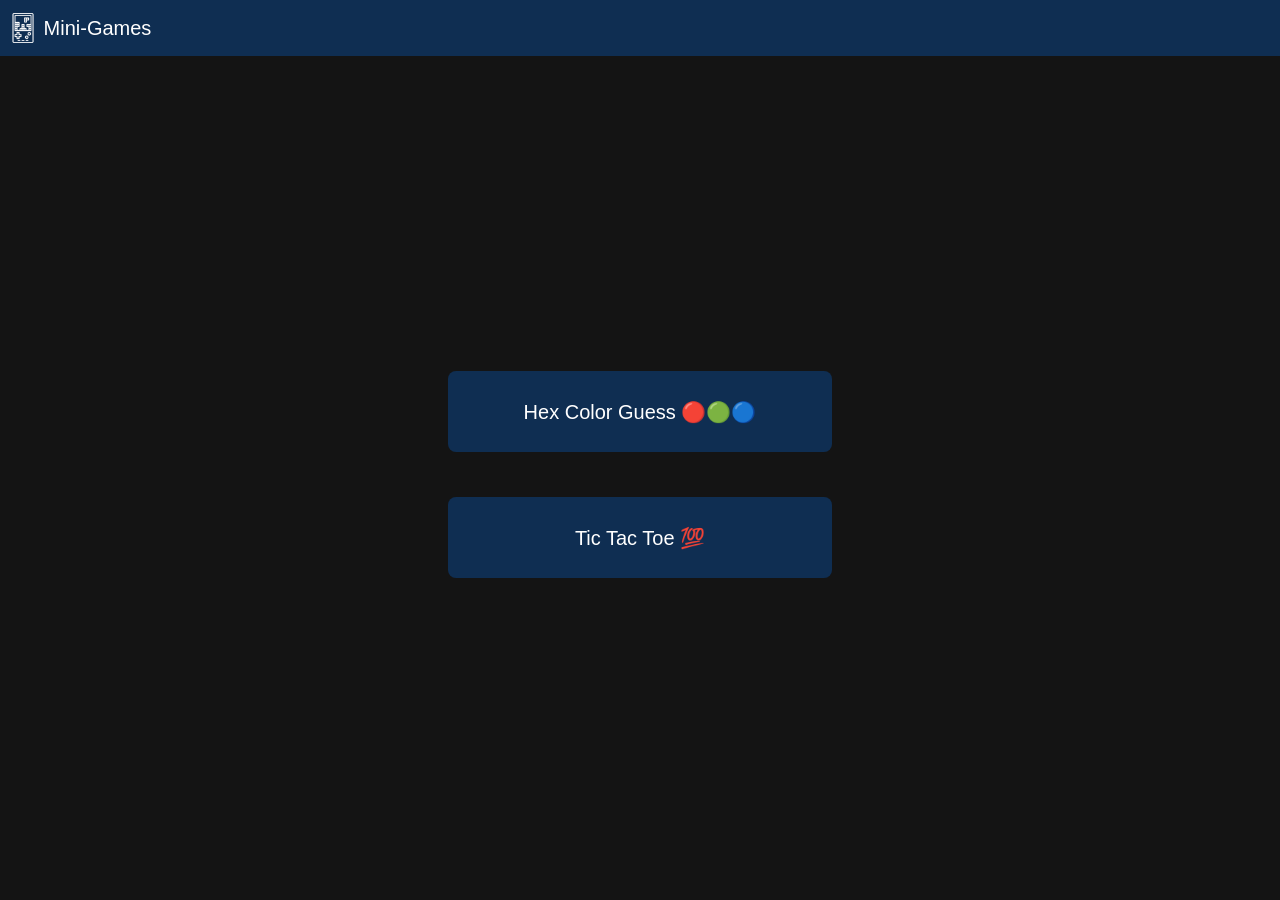
<file: index.html>
<!DOCTYPE html>
<html lang="en">
<head>
    <meta charset="UTF-8">
    <link rel="shortcut icon" href="./images/icons8-gameboy-98.png" type="image/x-icon">
    <link href="https://cdn.jsdelivr.net/npm/bootstrap@5.3.2/dist/css/bootstrap.min.css" rel="stylesheet">
    <link rel="stylesheet" href="style.css">
    <title>Home Page</title>
</head>
<body>
    <nav class="navbar navbar-dark cp-main">
        <a class="navbar-brand" href="#">
        <img src="./images/icons8-gameboy-98.png" width="30" height="30" class="d-inline-block align-top ms-2" alt="icon">
        Mini-Games
        </a>
    </nav>

    <main>
        <div class="main-menu">
            <button type="button" class="btn cp-main btn-lg btn-block" onclick="window.location.href='hexguess.html'">Hex Color Guess 🔴🟢🔵</button>
            <button type="button" class="btn cp-main btn-lg btn-block" onclick="window.location.href='tictactoe.html'">Tic Tac Toe 💯</button>
        </div>
    </main>

    <script src="https://cdn.jsdelivr.net/npm/bootstrap@5.3.2/dist/js/bootstrap.bundle.min.js"></script>
</body>
</html>
</file>
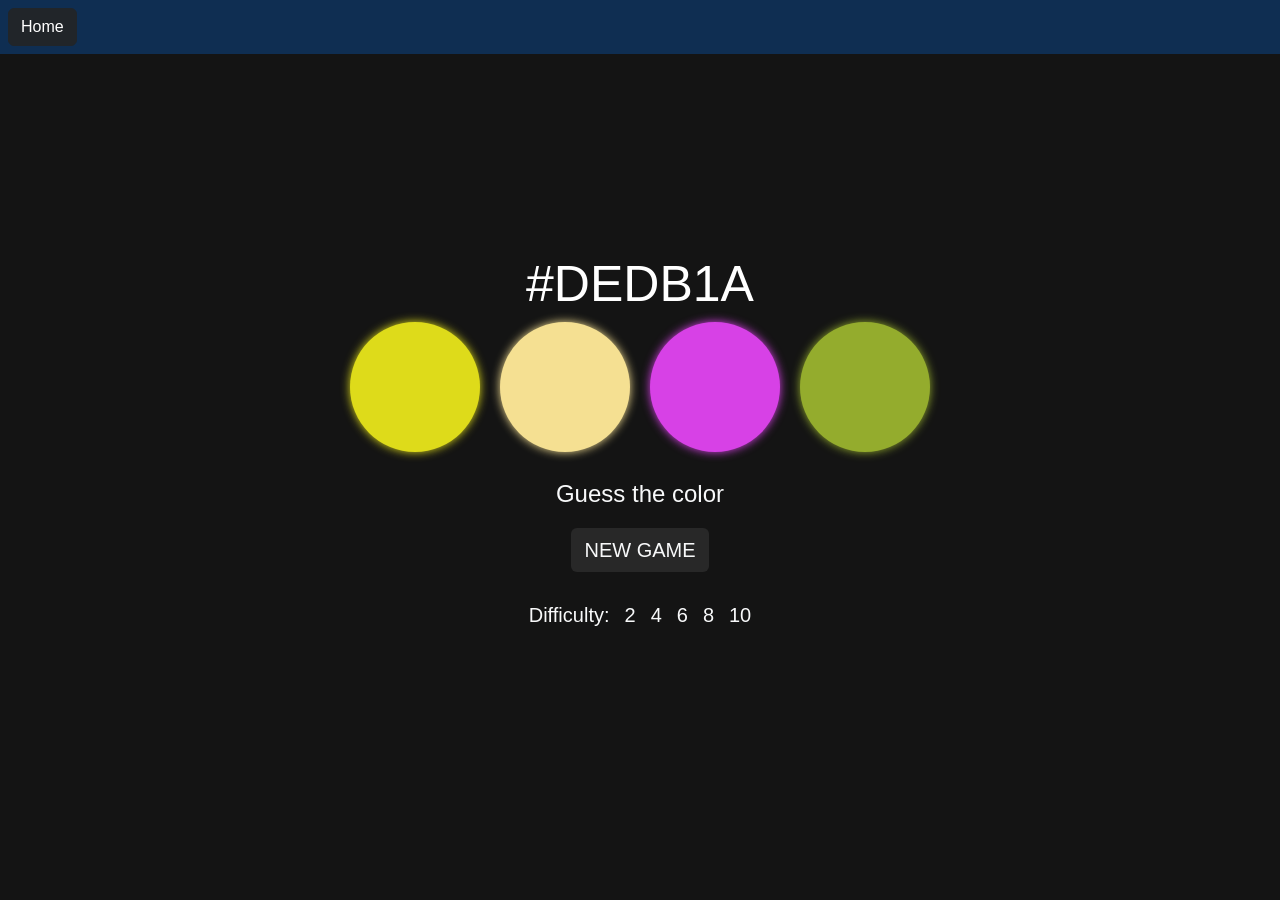
<file: hexguess.html>
<!DOCTYPE html>
<html lang="en">
<head>
    <meta charset="UTF-8">
    <link rel="shortcut icon" href="./images/icons8-gameboy-98.png" type="image/x-icon">
    <link href="https://cdn.jsdelivr.net/npm/bootstrap@5.3.2/dist/css/bootstrap.min.css" rel="stylesheet" integrity="sha384-T3c6CoIi6uLrA9TneNEoa7RxnatzjcDSCmG1MXxSR1GAsXEV/Dwwykc2MPK8M2HN" crossorigin="anonymous">
    <link rel="stylesheet" href="style.css">
    <title>Hex Color Guess</title>
</head>
<body>
    <nav class="navbar navbar-light cp-main">
        <form class="form-inline">
            <button class="btn btn-dark ms-2" type="button" onclick="window.location.href='index.html'">Home</button>
        </form>
    </nav>

    <main>
        <div style="margin-top: 200px;">
            <h2 class="text-center hex-text" style="color: white; font-size: 50px;" id="hex-text">#000000</h2>
            <div class="d-flex justify-content-center" style="gap: 20px;" id="circle-div"></div>

            <p class="text-center fs-4 mt-4 text-light" id="info-text">Guess the color</p>
            <button class="btn new-game-button-hide text-light fs-5" id="new-game-button" onclick="startNewGame()">NEW GAME</button>

            <div class="d-flex flex-row justify-content-center text-light mt-4" id="difficulty-div">
                <p class="text-center fs-5 text-light">Difficulty: </p>
                <a onclick='changeLevel(2)'>2</a>
                <a onclick='changeLevel(4)'>4</a>
                <a onclick='changeLevel(6)'>6</a>
                <a onclick='changeLevel(8)'>8</a>
                <a onclick='changeLevel(10)'>10</a>
            </div>
        </div>
    </main>    

    <script src="https://cdn.jsdelivr.net/npm/bootstrap@5.3.2/dist/js/bootstrap.bundle.min.js" integrity="sha384-C6RzsynM9kWDrMNeT87bh95OGNyZPhcTNXj1NW7RuBCsyN/o0jlpcV8Qyq46cDfL" crossorigin="anonymous"></script>
    <script src="hexguess.js"></script>
</body>
</html>
</file>
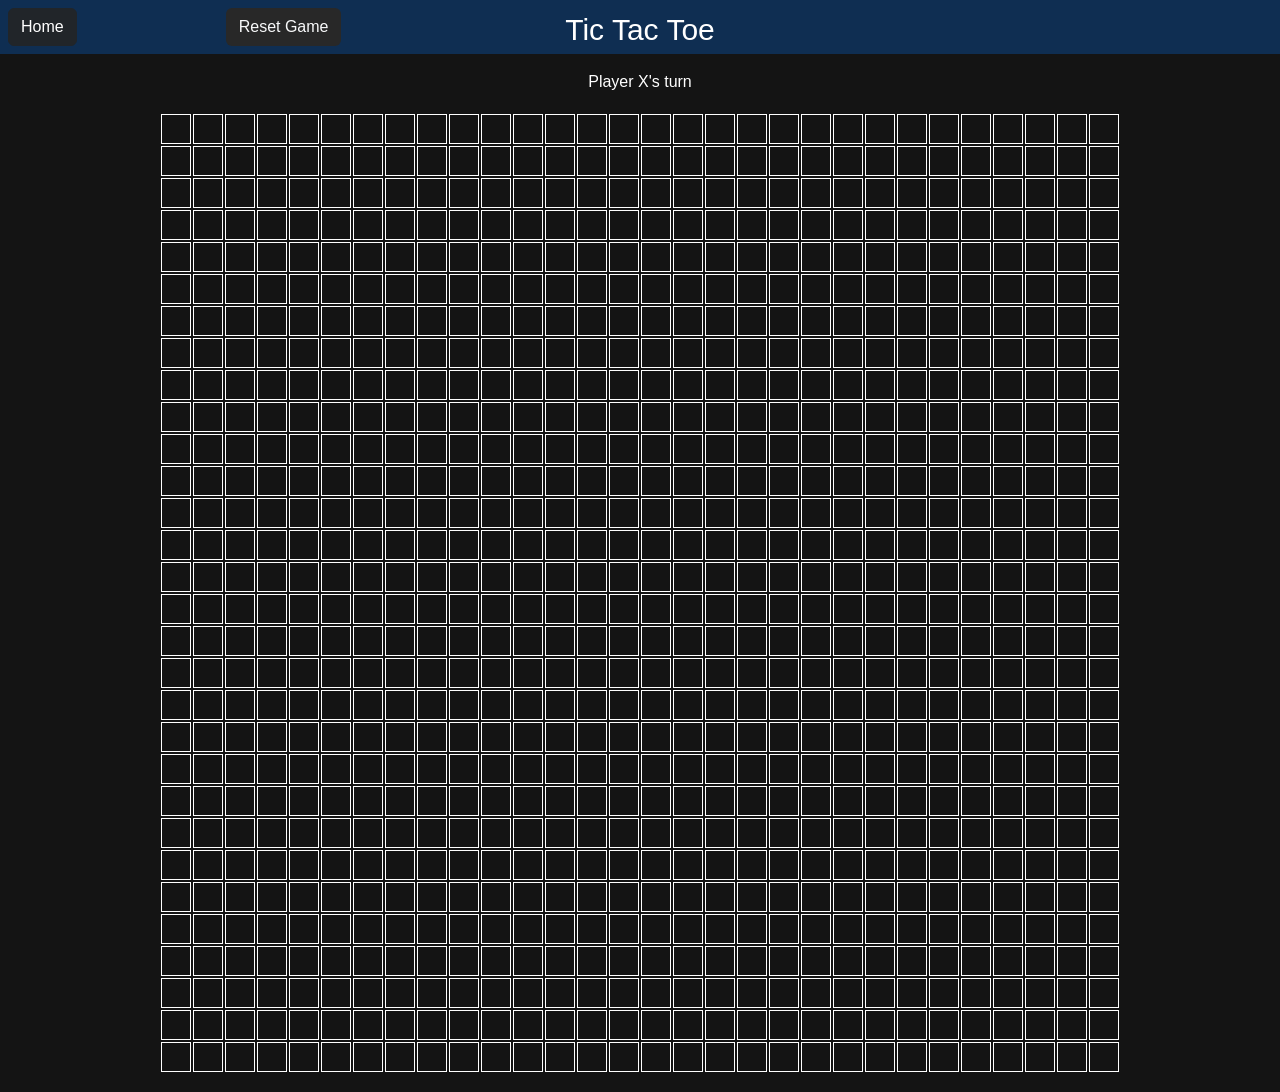
<file: tictactoe.html>
<!DOCTYPE html>
<html lang="en">
<head>
    <meta charset="UTF-8">
    <link rel="shortcut icon" href="./images/icons8-gameboy-98.png" type="image/x-icon">
    <link href="https://cdn.jsdelivr.net/npm/bootstrap@5.3.2/dist/css/bootstrap.min.css" rel="stylesheet" integrity="sha384-T3c6CoIi6uLrA9TneNEoa7RxnatzjcDSCmG1MXxSR1GAsXEV/Dwwykc2MPK8M2HN" crossorigin="anonymous">
    <link rel="stylesheet" href="style.css">
    <title>Tic Tac Toe</title>
</head>
<body class="cp-sec">
    <nav class="navbar navbar-light cp-main">
        <button class="btn btn-dark ms-2" type="button" onclick="window.location.href='index.html'">Home</button>
        <button class="btn new-game-button-hide text-light fs-6" id="new-game-button" onclick="resetGame()">Reset Game</button>
        <h1 id="tictactoe-header">Tic Tac Toe</h1>
    </nav>

    <main>
        <div id="turn" class="mt-3">Player X's turn</div>
        <div id="board" class="tic-tac-toe-board"></div>
    </main>

    <script src="./tictactoe.js"></script>
    <script src="https://cdn.jsdelivr.net/npm/bootstrap@5.3.2/dist/js/bootstrap.bundle.min.js" integrity="sha384-C6RzsynM9kWDrMNeT87bh95OGNyZPhcTNXj1NW7RuBCsyN/o0jlpcV8Qyq46cDfL" crossorigin="anonymous"></script>
</body>
</html>
</file>
<file: style.css>
* {
    margin: 0;
    padding: 0;
    font-family: Arial, Helvetica, sans-serif;
}

body {
    background-color: rgb(20, 20, 20);
    text-align: center;
    color: white;
}

.cp-main {
    background-color: #0f2e52 !important;
    color: white !important;
}

.cp-sec {
    color: white !important;
}

.main-menu {
    margin-top: 30vh;
    display: flex;
    align-items: center;
    flex-direction: column;
}
.main-menu button {
    width: 30vw;
    height: 9vh;
    margin-top: 5vh;
    transition: 0.3s ease;
}
.main-menu button:hover {
    filter: brightness(80%);
}

#board {
    display: grid;
    grid-template-columns: repeat(30, 1fr);
    grid-gap: 2px;
    margin: 20px auto;
    width: fit-content;
}
.cell {
    width: 30px;
    height: 30px;
    border: 0.5px solid white;
    font-size: 1em;
    display: flex;
    align-items: center;
    justify-content: center;
    cursor: pointer;
}

.color-button-visible {
    width: 130px;
    height: 130px;
    border-radius: 50%;
    cursor: pointer;
}  

#new-game-button {
    background-color: rgb(40, 40, 40);
}

#difficulty-div {
    font-size: 20px;
    gap: 15px;
    padding-top: 4px;
}

#tictactoe-header {
    margin-right: 50%;
    transform: translateX(50%);
    font-size: 30px;
    margin-bottom: -5px
}
</file>
